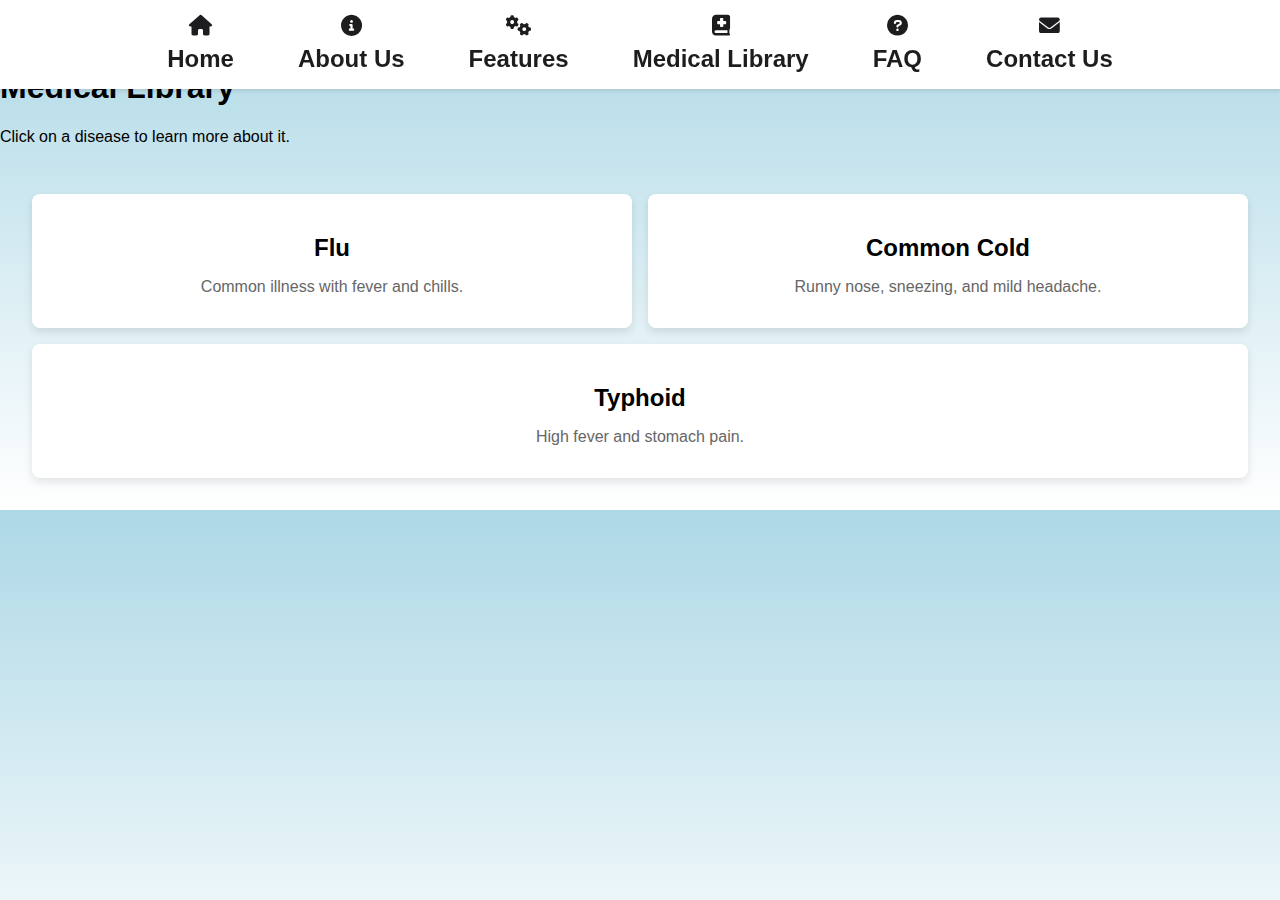
<file: Coding/medical-library.htm>
<!DOCTYPE html>
<html lang="en">
<head>
    <meta charset="UTF-8">
    <meta name="viewport" content="width=device-width, initial-scale=1.0">
    <title>Medical Library</title>
    <link rel="stylesheet" href="Code 1.css">
    <link rel="stylesheet" href="https://cdnjs.cloudflare.com/ajax/libs/font-awesome/6.0.0-beta3/css/all.min.css">
    <style>
        /* Styles for the medical library */
        .library-container {
            display: flex;
            flex-wrap: wrap;
            gap: 1rem;
            padding: 2rem;
        }

        .disease-box {
            flex: 1 1 calc(33.333% - 1rem);
            background-color: #ffffff;
            padding: 1rem;
            border-radius: 8px;
            box-shadow: 0 4px 8px rgba(0, 0, 0, 0.1);
            cursor: pointer;
            transition: transform 0.3s ease, box-shadow 0.3s ease;
            text-align: center;
        }

        .disease-box:hover {
            transform: translateY(-5px);
            box-shadow: 0 8px 16px rgba(0, 0, 0, 0.2);
        }

        .disease-box h3 {
            font-size: 1.5rem;
            margin-bottom: 0.5rem;
        }

        .disease-box p {
            font-size: 1rem;
            color: #666;
        }

        .disease-details {
            display: none;
            padding: 2rem;
            background-color: #f9f9f9;
            border-radius: 8px;
            box-shadow: 0 4px 8px rgba(0, 0, 0, 0.1);
            margin-top: 2rem;
        }

        .disease-details h2 {
            font-size: 2rem;
            margin-bottom: 1rem;
        }

        .disease-details p {
            font-size: 1.2rem;
            margin-bottom: 1rem;
        }

        .back-button {
            display: inline-block;
            margin-top: 1rem;
            padding: 0.8rem 1.5rem;
            background-color: #007bff;
            color: #ffffff;
            border: none;
            border-radius: 5px;
            cursor: pointer;
            text-decoration: none;
            transition: background-color 0.3s ease;
        }

        .back-button:hover {
            background-color: #0056b3;
        }
    </style>
</head>
<body>
    <header>
        <nav>
            <ul>
                <li><a href="index.html"><i class="fas fa-home"></i>Home</a></li>
                <li><a href="#about"><i class="fas fa-info-circle"></i>About Us</a></li>
                <li><a href="#features"><i class="fas fa-cogs"></i>Features</a></li>
                <li><a href="#medical-library"><i class="fas fa-book-medical"></i>Medical Library</a></li>
                <li><a href="#FAQ"><i class="fas fa-question-circle"></i>FAQ</a></li>
                <li><a href="#contact"><i class="fas fa-envelope"></i>Contact Us</a></li>
            </ul>
        </nav>
    </header>

    <section id="library" class="library-section">
        <h1>Medical Library</h1>
        <p>Click on a disease to learn more about it.</p>
        <div class="library-container">
            <!-- Example disease boxes -->
            <div class="disease-box" onclick="showDetails('flu')">
                <h3>Flu</h3>
                <p>Common illness with fever and chills.</p>
            </div>
            <div class="disease-box" onclick="showDetails('common-cold')">
                <h3>Common Cold</h3>
                <p>Runny nose, sneezing, and mild headache.</p>
            </div>
            <div class="disease-box" onclick="showDetails('typhoid')">
                <h3>Typhoid</h3>
                <p>High fever and stomach pain.</p>
            </div>
            <!-- Add more disease boxes here -->
        </div>
    </section>

    <section id="details" class="disease-details">
        <h2 id="disease-title"></h2>
        <p id="disease-info"></p>
        <p id="disease-symptoms"></p>
        <p id="disease-treatment"></p>
        <a href="#" class="back-button" onclick="goBack()">Back to Library</a>
    </section>

    <script>
        // Data for diseases
        const diseases = {
            flu: {
                title: "Flu",
                info: "The flu is a common illness that makes you feel very sick with fever, chills, and muscle aches.",
                symptoms: "Symptoms: Fever, chills, muscle aches.",
                treatment: "Treatment: Rest, drink fluids, and take over-the-counter medications like Tylenol or Advil."
            },
            "common-cold": {
                title: "Common Cold",
                info: "The common cold is a mild illness that causes a runny nose, sneezing, and a mild headache.",
                symptoms: "Symptoms: Runny nose, sneezing, mild headache.",
                treatment: "Treatment: Rest, drink fluids, and use over-the-counter medications."
            },
            typhoid: {
                title: "Typhoid",
                info: "Typhoid is a bacterial infection that can cause high fever, stomach pain, and feeling very tired.",
                symptoms: "Symptoms: High fever, stomach pain, fatigue.",
                treatment: "Treatment: Take prescribed antibiotics, drink plenty of water, and rest."
            }
            // Add more diseases here
        };

        // Function to show details of a disease
        function showDetails(diseaseKey) {
            const disease = diseases[diseaseKey];
            if (disease) {
                document.getElementById("disease-title").textContent = disease.title;
                document.getElementById("disease-info").textContent = disease.info;
                document.getElementById("disease-symptoms").textContent = disease.symptoms;
                document.getElementById("disease-treatment").textContent = disease.treatment;

                document.querySelector(".library-container").style.display = "none";
                document.querySelector(".disease-details").style.display = "block";
            }
        }

        // Function to go back to the library
        function goBack() {
            document.querySelector(".library-container").style.display = "flex";
            document.querySelector(".disease-details").style.display = "none";
        }
    </script>
</body>
</html>
</file>
<file: Coding/Code 1.css>
/* General Body Styles */
/* Gradient background */
body {
    background: linear-gradient(to bottom, #add8e6, #ffffff);
    margin: 0;
    font-family: Arial, sans-serif;
}

/* Ensure sections have transparent backgrounds to show the gradient */
section {
    background: transparent;
}

/* Header */
header {
    background: #ffffff;
    padding: 1.5rem 0;
}

nav ul {
    list-style: none;
    display: flex;
    justify-content: center;
    margin: 0;
    padding: 0;
    position: fixed; /* Set the navbar to fixed position */
    top: 0; /* Position the navbar at the top of the page */
    width: 100%; /* Full width */
    overflow: hidden;
    background-color: white; /* Set the background color */
    box-shadow: 0 2px 4px rgba(0, 0, 0, 0.1); /* Add a shadow */
    z-index: 1000; /* Set the z-index to 1000 */
}

nav ul li {
    margin: 0 1rem;
    display: flex;
    flex-direction: column;
    align-items: center;
    padding: 0 1rem;
}

nav ul li a {
    text-decoration: none;
    color: #1d1d1f;
    font-weight: 750;
    padding: 1rem 0;
    transition: color 0.3s;
    display: flex;
    flex-direction: column;
    align-items: center;
    font-size: 1.5rem;
}

nav ul li a:hover {
    color: #0071e3;
}

nav ul li i {
    margin-bottom: 0.5rem;
    font-size: 1.3rem;
}

.logo {
    display: block;
    margin: 0.2rem auto; /* Adjust this value to move the logo up or down */
    max-width: 330px;
    height: auto;
    padding: 1rem 0; /* Add padding to give some space around the logo */
    margin-top: -5px; /* Move the logo up by 20 pixels, adjust as needed */
}

/* Hero Section */
.hero-section {
    color: white;
    text-align: center;
    padding: 1rem 1rem; /* Reduce padding to move content higher */
    margin-top:-150;
}

/* Button styling */
.hero-section .hero-content {
    display: flex;
    flex-direction: column;
    align-items: center;
    justify-content: center;
    text-align: center;
}

.hero-content .title {
    font-size: 4rem; /* Increase the font size */
    margin-bottom: 1rem;
    color: #000000;
    text-shadow: 2px 2px 4px rgba(255, 255, 255, 0.5);
}

.hero-content .subtitle {
    font-size: 1.5rem; /* Make the subheading a bit larger */
    margin-bottom: 1rem;
    color: #000000;
    text-shadow: 1px 1px 2px rgba(0, 0, 0, 0.5);
}

.hero-section .hero-content button {
    background-color: #007bff;
    color: white;
    border: none;
    padding: 15px 30px;
    border-radius: 50px;
    font-size: 18px;
    cursor: pointer;
    display: flex;
    align-items: center;
    justify-content: center;
    position: relative;
    margin-top: 20px;
    transition: transform 0.2s; /* Add transition for smooth scaling */
}

.hero-section .hero-content button .stars {
    display: flex;
    align-items: center;
    margin-left: 10px;
}

.hero-section .hero-content button .stars i {
    position: absolute;
}

.hero-section .hero-content button .stars i:nth-child(1) {
    font-size: 24px;
    color: teal;
    top: -10px;
    right: 30px;
}

.hero-section .hero-content button .stars i:nth-child(2) {
    font-size: 20px;
    color: #add8e6;
    top: 0;
    right: 10px;
}

.hero-section .hero-content button .stars i:nth-child(3) {
    font-size: 16px;
    color: white;
    top: 10px;
    right: -10px;
}

.hero-section .hero-content button:active {
    transform: scale(1.1); /* Scale the button when clicked */
}

.hero-section .hero-content button:hover {
    background-color: #0056b3;
    text-align:center ;
    transform: scale(1.1); /* Scale the button when hovered */
}

/* About Section */
.about-section {
    text-align: center;
    padding: 2rem 1rem;
    background: whitesmoke;
    color: #000000;
}

.about-section h2 {
    font-size: 2rem;
    margin-bottom: 1rem;
}

.about-section p {
    max-width: 600px;
    margin: 0 auto;
    font-size: 1rem;
    line-height: 1.6;
}

/* Features Section */
.features-section {
    background-color: #ffffff;
    padding: 2rem 1rem;
    text-align: center;
}

.features-section h2 {
    font-size: 2rem;
    color: #1d1d1f;
    margin-bottom: 2rem;
}

.features-grid {
    display: flex;
    flex-wrap: wrap;
    justify-content: center;
    gap: 1rem;
}

.feature {
    background: #e0e0e0;
    padding: 1.5rem;
    border: 1px solid #e0e0e0;
    border-radius: 8px;
    max-width: 250px;
    box-shadow: 0 2px 4px rgba(0, 0, 0, 0.1);
    text-align: center;
}

.feature h3 {
    font-size: 1.5rem;
    margin-bottom: 1rem;
    color: #1d1d1f;
}

.feature p {
    font-size: 1rem;
    color: #333;
}

/* Recommendations Section */
.recommendations-section {
    text-align: center;
    padding: 2rem 1rem;
    box-shadow: 0 2px 4px rgba(0, 0, 0, 0.1);
    background-color: #e0e0e0;
    color: #000000;
    border-color: #0071e3;
}

.recommendations-section h2 {
    font-size: 2rem;
    margin-bottom: 1rem;
}

.recommendations-section p {
    max-width: 600px;
    margin: 0 auto 2rem auto;
    font-size: 1rem;
    line-height: 1.6;
}

.recommendations-grid {
    display: flex;
    flex-wrap: wrap;
    justify-content: center;
    gap: 1rem;
    margin-top: 2rem;
}

.recommendation {
    background: #f5f5f7;
    padding: 1.5rem;
    border: 1px solid #e0e0e0;
    border-radius: 8px;
    max-width: 250px;
    text-align: center;
}

.recommendation h3 {
    font-size: 1.5rem;
    margin-bottom: 1rem;
    color: #1d1d1f;
}

.recommendation p {
    font-size: 1rem;
    color: #333;
}

/* FAQ Section */
.faq-section {
    background-color: #f5f5f7;
    padding: 2rem 1rem;
    text-align: center;
}

.faq-section h2 {
    font-size: 2rem;
    color: #1d1d1f;
    margin-bottom: 2rem;
}

.faq-item {
    margin-bottom: 1rem;
}

.faq-question {
    background-color: #0071e3;
    color: white;
    border: none;
    padding: 1rem;
    font-size: 1rem;
    cursor: pointer;
    width: 100%;
    text-align: left;
    transition: background-color 0.3s;
    border-radius: 5px;
}

faq-question:hover {
    background-color: #005bb5;
}

.faq-answer {
    display: none;
    background-color: #ffffff;
    padding: 1rem;
    border: 1px solid #e0e0e0;
    border-radius: 5px;
    margin-top: 0.5rem;
}

.faq-question i {
    margin-left: 10px;
}

/* Contact Section */
.contact-section {
    background-color: #ffffff;
    padding: 2rem 1rem;
    text-align: center;
}

.contact-section h2 {
    font-size: 2rem;
    color: #1d1d1f;
    margin-bottom: 1rem;
}

.contact-section p {
    font-size: 1rem;
    color: #333;
}

.contact-section a {
    color: #0071e3;
    text-decoration: none;
}

.contact-section a:hover {
    text-decoration: underline;
}

/* Footer */
footer {
    background-color: #f5f5f7;
    padding: 2rem 1rem;
    text-align: center;
    border-top: 1px solid #e0e0e0;
}

footer p {
    margin: 0;
    color: #6e6e73;
}

/* Diagnosis Section */
.diagnosis-section {
    background-color: #ffffff;
    padding: 3rem 1rem;
    text-align: center;
    margin-top: -150px; 
}

.diagnosis-section h2 {
    font-size: 2rem;
    color: #1d1d1f;
    margin-bottom: 2rem;
    text-align: center;
}

.diagnosis-section .container {
    max-width: 600px;
    margin: 0 auto;
    text-align: left;
}

.diagnosis-section label {
    display: block;
    font-size: 1rem;
    margin-bottom: 0.5rem;
    color: #333;
}

.diagnosis-section input,
.diagnosis-section select {
    width: 100%;
    padding: 0.5rem;
    margin-bottom: 1rem;
    border: 1px solid #e0e0e0;
    border-radius: 5px;
    font-size: 1rem;
}

.diagnosis-section button {
    background-color: #0071e3;
    color: white;
    border: none;
    padding: 1rem 2rem;
    font-size: 1rem;
    cursor: pointer;
    transition: background-color 0.3s;
    border-radius: 5px;
    display: block;
    width: 100%;
}

.diagnosis-section button:hover {
    background-color: #005bb5;
}

/* Result Section */
.result-section {
    background-color: #ffffff;
    padding: 3rem 1rem;
    text-align: left;
    margin-top: 60px;
    width: 95%;
    margin-left: auto;
    margin-right: auto;
}

.result-section h2 {
    font-size: 2rem;
    color: #1d1d1f;
    margin-bottom: 2rem;
}

.result-section .container {
    max-width: 600px;
    margin: 0 auto;
    text-align: left;
    margin-top: -150px; 
    padding: 20px;
    background-color: #f9f9f9;
    border-radius: 8px;
    box-shadow: 0 2px 4px rgba(0, 0, 0, 0.1);
}

.result-section p {
    font-size: 1rem;
    color: #333;
    margin-bottom: 2rem;
}

.result-section button {
    background-color: #0071e3;
    color: white;
    border: none;
    padding: 1rem 2rem;
    font-size: 1rem;
    cursor: pointer;
    transition: background-color 0.3s;
    border-radius: 5px;
    display: block;
    width: 100%;
}

.result-section button:hover {
    background-color: #005bb5;
}
</file>
